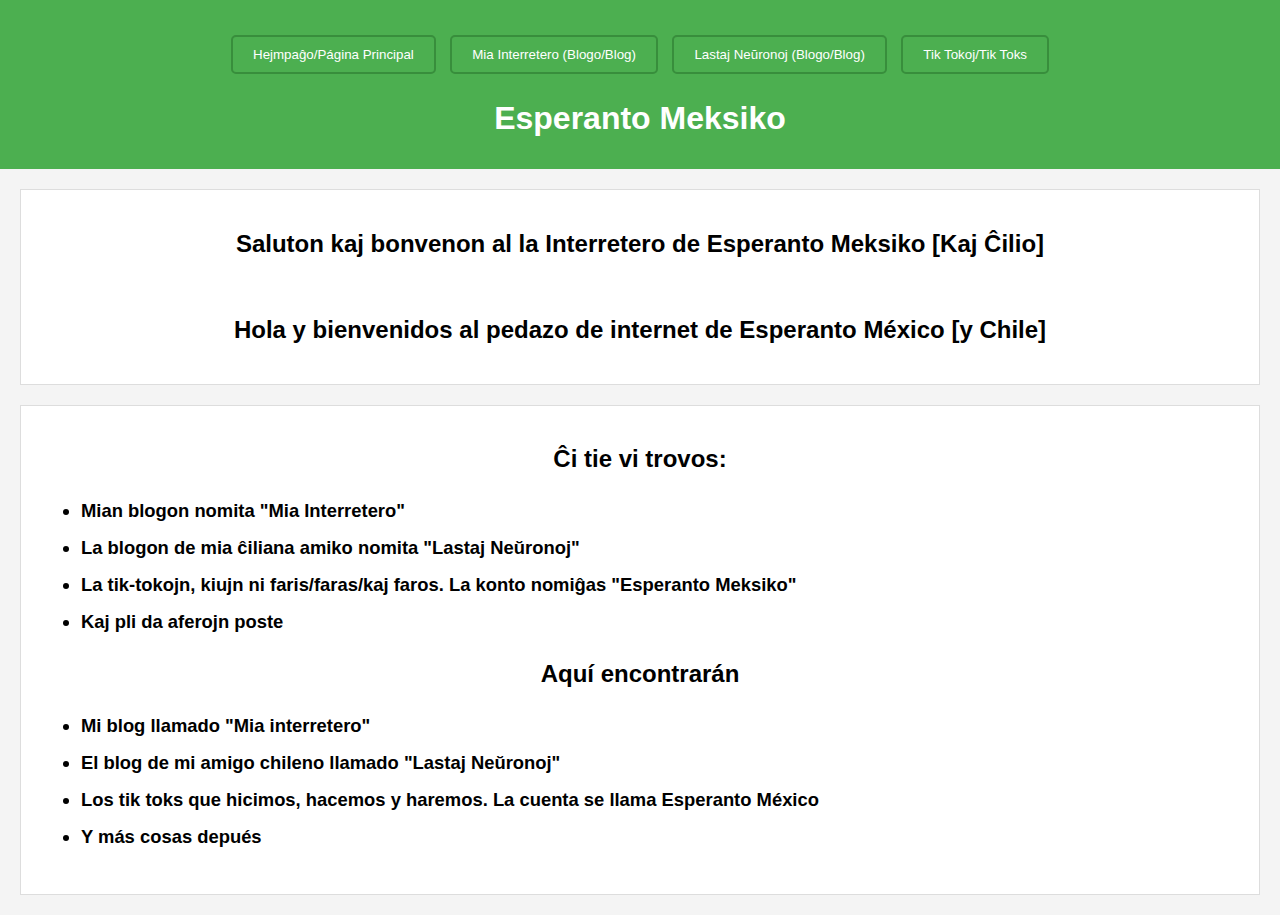
<file: index.html>
<!DOCTYPE html>
<html lang="eo">
<head>
	<meta charset="UTF-8">
	<meta name="viewport" content="width=device-width, initial-scale=1.0">
	<title>Esperanto Meksiko</title>
	<link rel="icon" href="src/logo_esperantomeksiko.png">
	<link type="text/css" href="styles.css" rel="stylesheet">

	<style>
	.projektaro {
		font-weight: bold;
		font-size: 1.15em;
		line-height: 2em;
	}
	</style>
</head>
<body>
	<header>
			<nav class="buttons">
				<button onclick="window.location.href='index.html'">Hejmpaĝo/Página Principal</button>
				<button onclick="window.location.href='miainterretero_inicio.html'">Mia Interretero (Blogo/Blog)</button>
				<button onclick="window.location.href='https://lastajneuxronoj.wordpress.com/'">Lastaj Neŭronoj (Blogo/Blog)</button>
				<button onclick="window.location.href='tik_toks.html'">Tik Tokoj/Tik Toks </button>
			</nav>
		<h1>Esperanto Meksiko</h1>
	</header>
	<main>
		<div class="saluto">
			<h2>Saluton kaj bonvenon al la Interretero de Esperanto Meksiko [Kaj Ĉilio] </h2><br>
			<h2>Hola y bienvenidos al pedazo de internet de Esperanto México [y Chile]</h2>
		</div>

	<div class="contenido">
		<h2>Ĉi tie vi trovos:</h2>
		<div class="left-align">
			<ul class="projektaro">
				<li>Mian blogon nomita "Mia Interretero"</li>
				<li>La blogon de mia ĉiliana amiko nomita "Lastaj Neŭronoj"</li>
				<li>La tik-tokojn, kiujn ni faris/faras/kaj faros. La konto nomiĝas "Esperanto Meksiko"</li>
				<li>Kaj pli da aferojn poste</li>
			</ul>

		</div>
		<h2>Aquí encontrarán</h2>
		<div class="left-align">
			<ul class="projektaro">
				<li> Mi blog llamado "Mia interretero"</li>
				<li>El blog de mi amigo chileno llamado "Lastaj Neŭronoj"</li>
				<li>Los  tik toks que hicimos, hacemos y haremos. La cuenta se llama Esperanto México</li>
				<li>Y más cosas depués </li>
			</ul>
		</div>
	</div>
	</main>
</body>
</html>
</file>
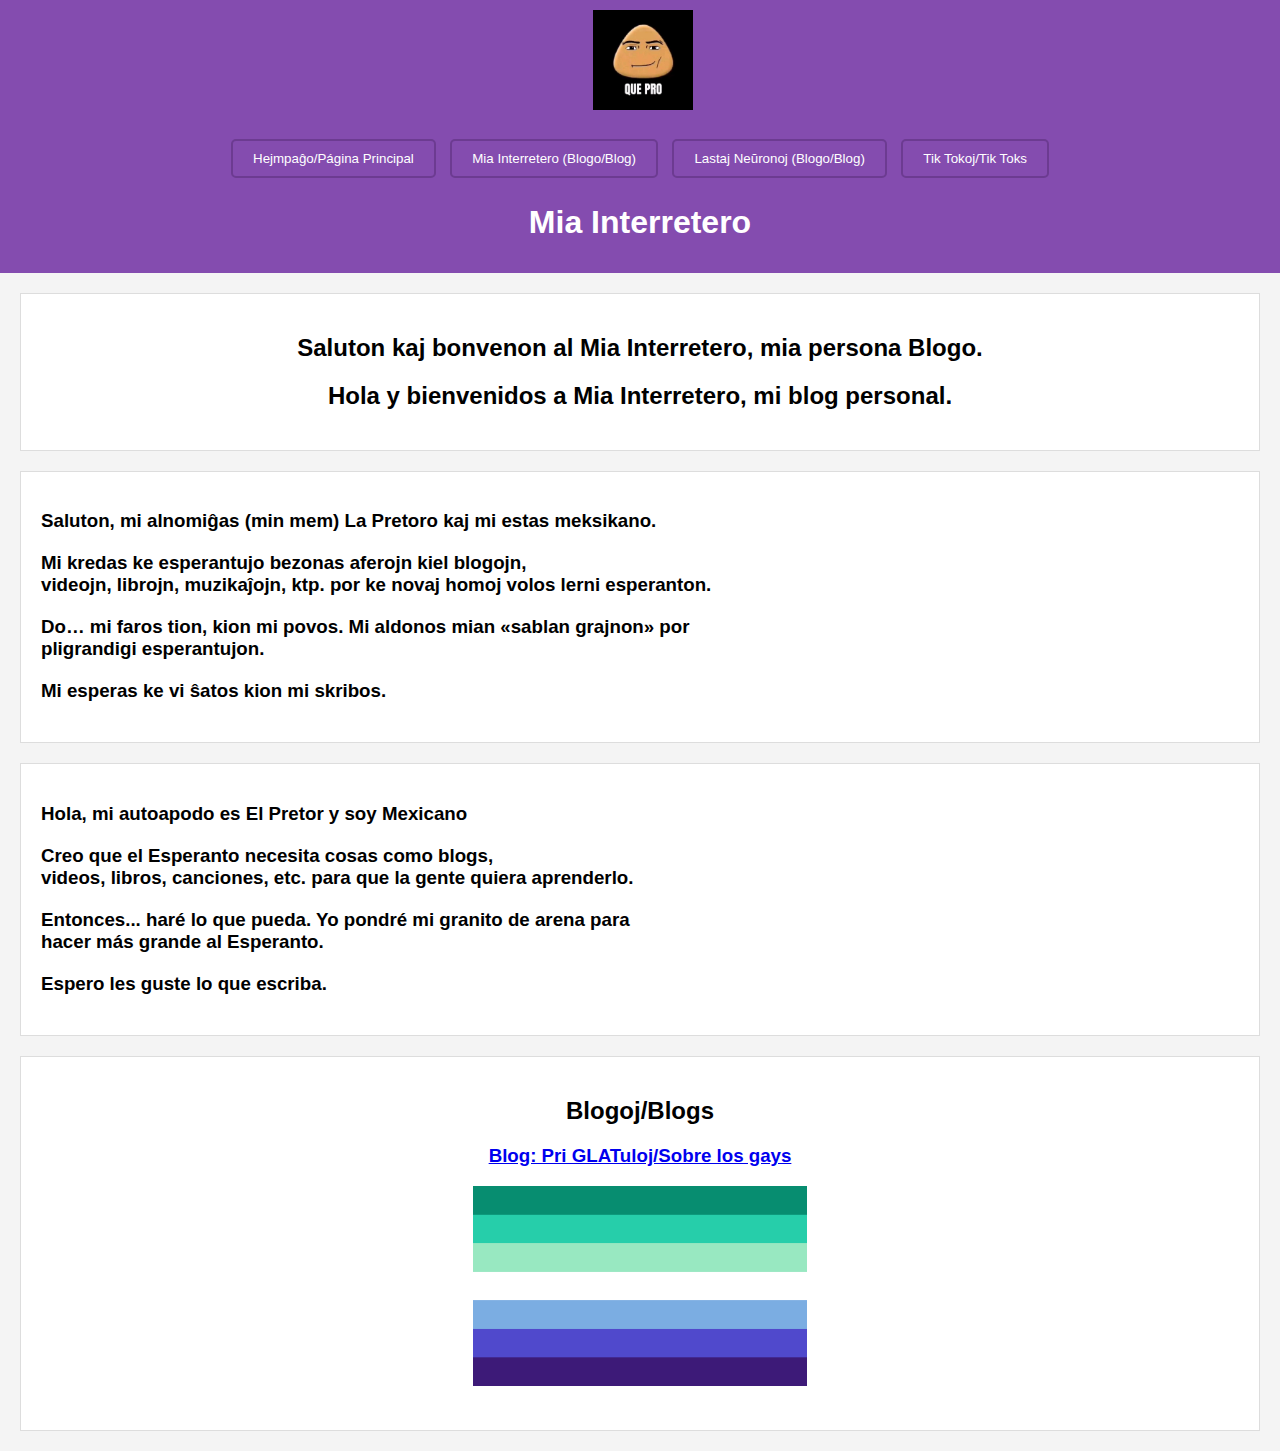
<file: miainterretero_inicio.html>
<!DOCTYPE html>
<html lang="eo">
<head>
    <meta charset="UTF-8">
    <meta name="viewport" content="width=device-width, initial-scale=1.0">
    <link type="text/css" href="styles.css" rel="stylesheet">
    <title>Mia Interretero (Blogo)</title>
    <style>

        header {
            background-color: #844caf;
        }
        header img {
            height: 90%;
            left: 10px; /* Distance from the left edge */
            margin-left: 0.5%;
        }

        .buttons button {
            background-color: #844caf;
            color: white;
            border: none;
            padding: 10px 20px;
            margin: 5px;
            cursor: pointer;
            border-radius: 5px;
            border: 2px solid #6c3b91;
        }
        .buttons button:hover {
            background-color: #8e5fb1;
        }
        
        .left-align {
            
            text-align: left;
        }

        .paragraph-group {
            margin-bottom: 20px; /* Space below the group */
        }
        .paragraph-group + .paragraph-group {
            margin-top: 20px; /* Space above the next group */
        }
        
    </style>


    <link rel="icon" href="src/pou_pro.jpg">

</head>
<body>
    <header>
        <img src="src/pou_pro.jpg" alt="Pou, kiu diras 'Qué Pro'" width="100" height="100">
        <nav class="buttons">
            <button onclick="window.location.href='index.html'">Hejmpaĝo/Página Principal</button>
            <button onclick="window.location.href='miainterretero_inicio.html'">Mia Interretero (Blogo/Blog)</button>
            <button onclick="window.location.href='https://lastajneuxronoj.wordpress.com/'">Lastaj Neŭronoj (Blogo/Blog)</button>
            <button onclick="window.location.href='tik_toks.html'">Tik Tokoj/Tik Toks </button>
        </nav>
        <h1>Mia Interretero</h1>
</header>
    <main>
        <div class="saluto">
            <h2>Saluton kaj bonvenon al Mia Interretero, mia persona Blogo.</h2>
            <h2>Hola y bienvenidos a Mia Interretero, mi blog personal.</h2>
        </div>
        <div class="contenido" >
            <div class="left-align">
                <div class="paragraph-group">
                    <h3>Saluton, mi alnomiĝas (min mem) La Pretoro kaj mi estas meksikano.</h3>
                </div>
                <div class="paragraph-group">
                    <h3>
                        Mi kredas ke esperantujo bezonas aferojn kiel blogojn,<br>
                        videojn, librojn, muzikaĵojn, ktp. por ke novaj homoj volos lerni esperanton.
                    </h3>
                </div>
                <div class="paragraph-group">
                    <h3>
                        Do… mi faros tion, kion mi povos. Mi aldonos mian «sablan grajnon» por<br>
                        pligrandigi esperantujon.
                    </h3>
                </div>
                <div class="paragraph-group">
                    <h3>
                        Mi esperas ke vi ŝatos kion mi skribos.
                    </h3>
                </div>
            </div>

        </div>

        <div class="contenido">
            <div class="left-align">
                <div class="paragraph-group">
                    <h3>Hola, mi autoapodo es El Pretor y soy Mexicano</h3>
                </div>
                <div class="paragraph-group">
                    <h3>
                        Creo que el Esperanto necesita cosas como blogs,<br>
                        videos, libros, canciones, etc. para que la gente quiera aprenderlo.
                    </h3>
                </div>
                <div class="paragraph-group">
                    <h3>
                        Entonces... haré lo que pueda. Yo pondré mi granito de arena para<br>
                        hacer más grande al Esperanto.
                    </h3>
                </div>
                <div class="paragraph-group">
                    <h3>
                        Espero les guste lo que escriba.
                    </h3>
                </div>
            </div>

        </div>





        <div class="contenido">
            <h3>
                <h2>Blogoj/Blogs</h2>
            </h3>

            <div class="paragraph-group">
                <a href="blogoj/unua_pri_glatuloj.html">
                <h3>Blog: Pri GLATuloj/Sobre los gays</h3>
                <img src="src/blogaj_kovrilbildoj/unua_samseksema_flago.png" alt="Bandera Gay Hombres" height="200px">
                </a>
            </div>
        </div>

    </main>
</body>
</html>
</file>
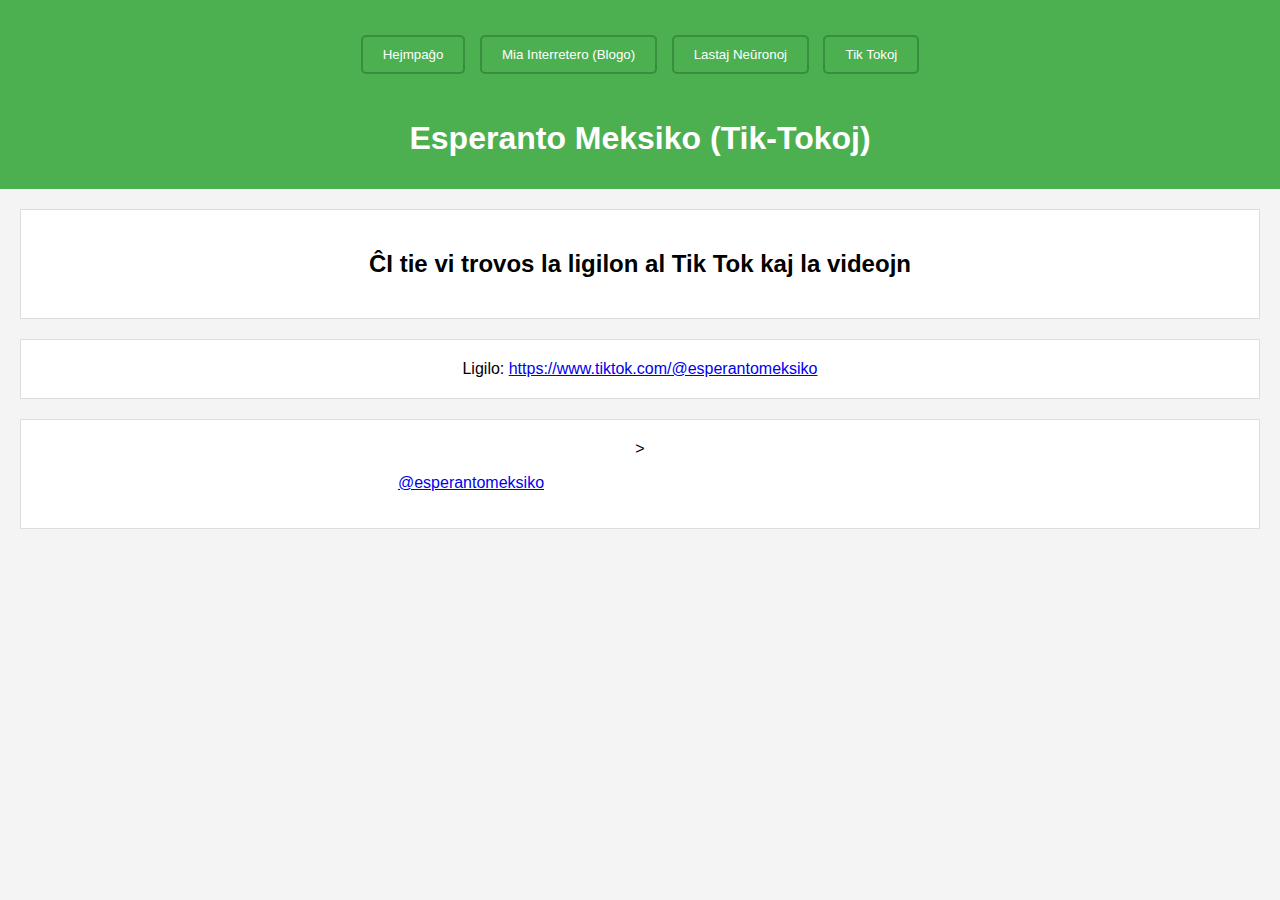
<file: tik_toks.html>
<!DOCTYPE html>
<html lang="eo">
<head>
    <meta charset="UTF-8">
    <meta name="viewport" content="width=device-width, initial-scale=1.0">
    <title>Esperanto Meksiko Tik Tokoj</title>
    <link rel="icon" href="src/logo_esperantomeksiko.png">
    <style>
        body {
            font-family: Arial, sans-serif;
            margin: 0;
            padding: 0;
            background-color: #f4f4f4;
        }
        header {
            background-color: #4CAF50;
            color: white;
            padding: 10px 0;
            text-align: center;
        }


	.espacioDeBotones {
            background-color: #4CAF50;
            color: white;
            padding: 10px 0;
            text-align: center;
        }

	.buttons {
            text-align: center;
            margin-top: 20px;
        }
        .buttons button {
            background-color: #4CAF50;
            color: white;
            border: none;
            padding: 10px 20px;
            margin: 5px;
            cursor: pointer;
            border-radius: 5px;
            border: 2px solid #388E3C; /* Color verde un poco más oscuro */
        }
        .buttons button:hover {
            background-color: #45a049;
        }


        main {
            margin: 20px;
        }
        .saluto {
            background-color: white;
            border: 1px solid #ddd;
            padding: 20px;
            text-align: center;
            margin-bottom: 20px;
        }

	.contenido {
            background-color: white;
            border: 1px solid #ddd;
            padding: 20px;
            text-align: center;
            margin-bottom: 20px;
        }

	.left-align {
            text-align: left;
        }
	
    </style>

    
</head>
<body>
    <div class="espacioDeBotones">
        <div class="text">
	    <div class="buttons">
                <button onclick="window.location.href='index.html'">Hejmpaĝo</button>
                <button onclick="window.location.href='miainterretero_inicio.html'">Mia Interretero (Blogo)</button>
                <button onclick="window.location.href='https://lastajneuxronoj.wordpress.com/'">Lastaj Neŭronoj</button>
                <button onclick="window.location.href='tik_toks.html'">Tik Tokoj </button>
            </div>

        </div>
    </div>

    <header>
        <h1>Esperanto Meksiko (Tik-Tokoj)</h1>
    </header>
    <main>
        <div class="saluto">
            <h2>ĈI tie vi trovos la ligilon al Tik Tok kaj la videojn</h2>
        </div>

	<div class="contenido">
        <a>Ligilo: </a><a href="https://www.tiktok.com/@esperantomeksiko?is_from_webapp=1&sender_device=pc" target="_blank">https://www.tiktok.com/@esperantomeksiko</a>
	</div>

    <div class="contenido"> <!-- Aquí está la inserción de la cuenta de tik tok-->>
        <blockquote class="tiktok-embed" cite="https://www.tiktok.com/@esperantomeksiko" data-unique-id="esperantomeksiko" data-embed-type="creator" style="max-width: 780px; min-width: 288px;" > <section> <a target="_blank" href="https://www.tiktok.com/@esperantomeksiko?refer=creator_embed">@esperantomeksiko</a> </section> </blockquote> <script async src="https://www.tiktok.com/embed.js"></script>
    </div>


    </main>
</body>
</html>
</file>
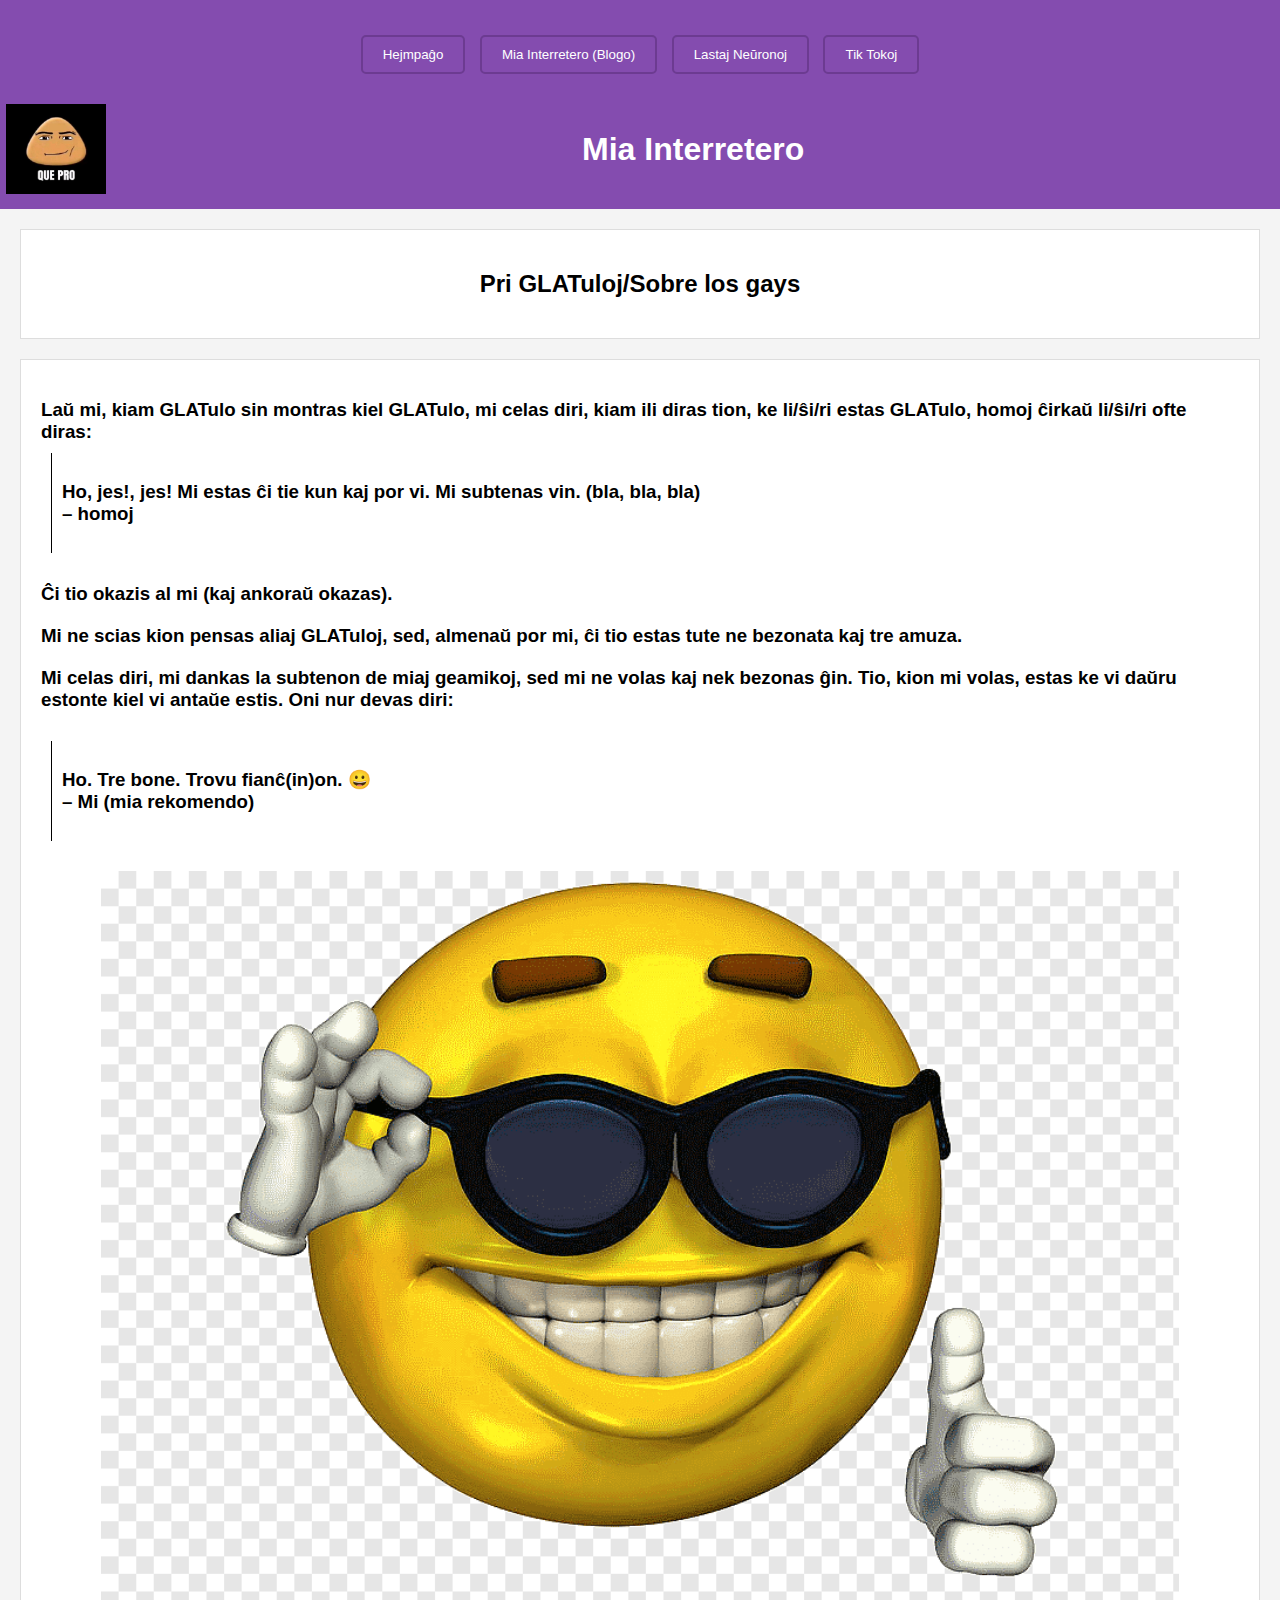
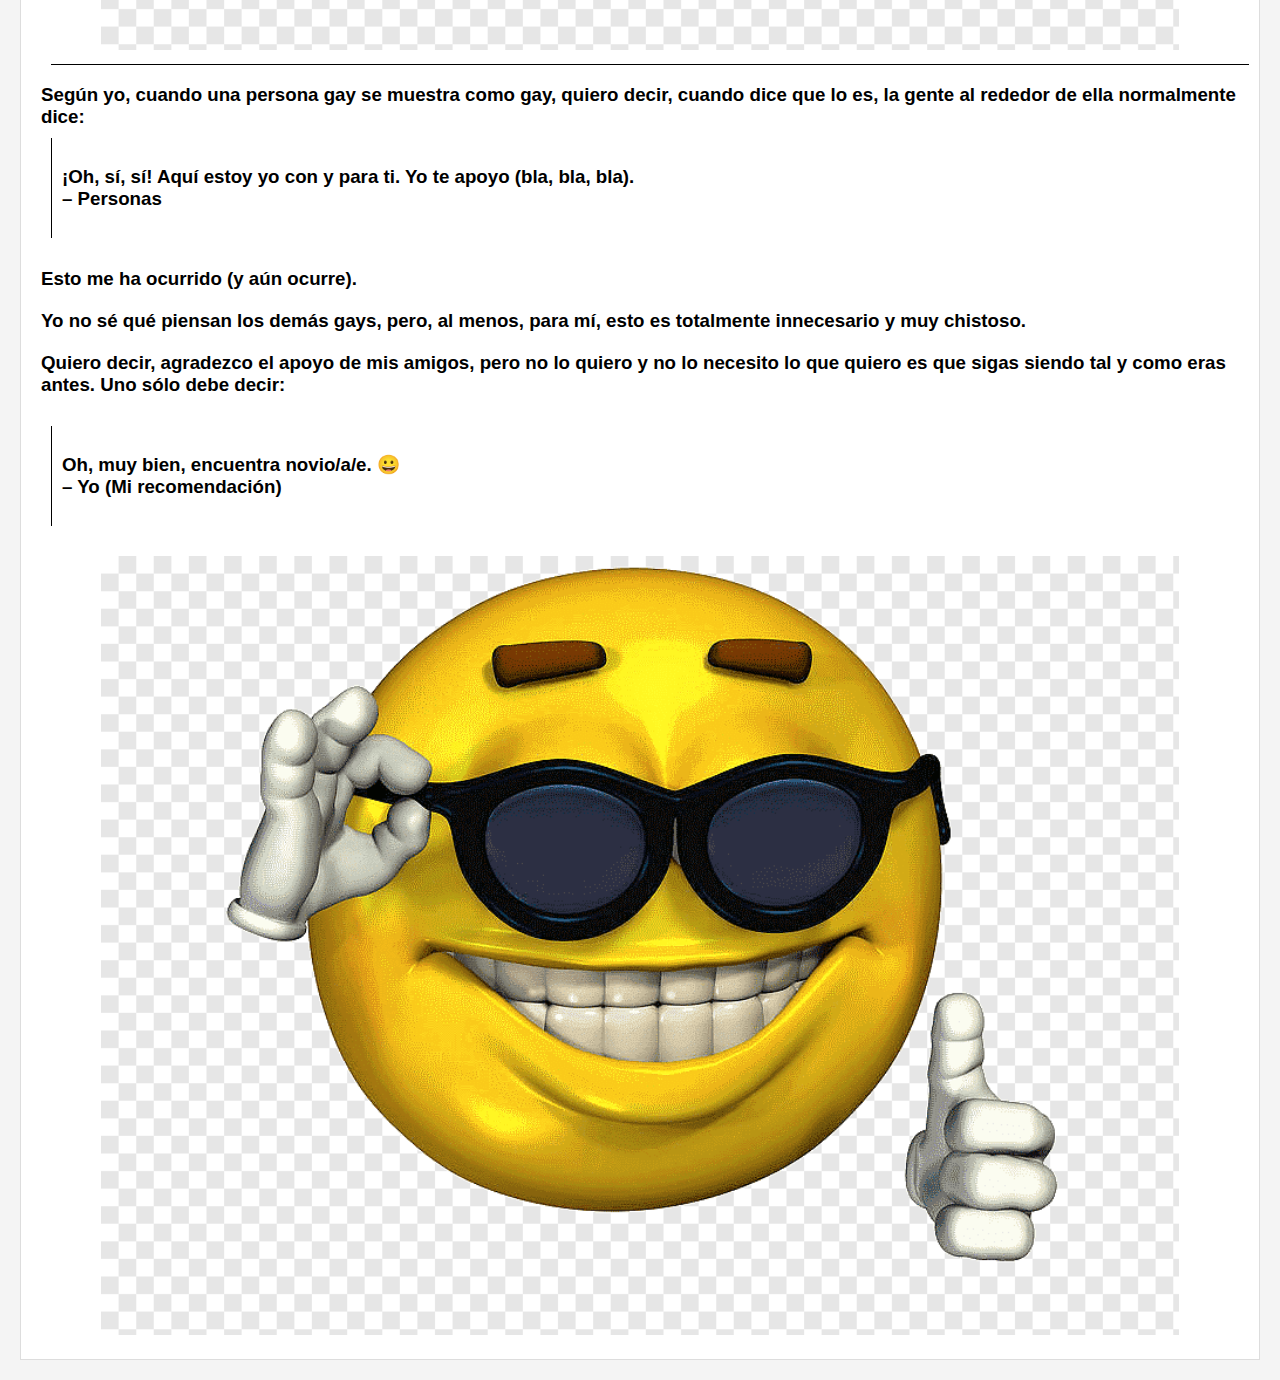
<file: blogoj/unua_pri_glatuloj.html>
<!DOCTYPE html>
<html lang="eo">
<head>
    <meta charset="UTF-8">
    <meta name="viewport" content="width=device-width, initial-scale=1.0">
    <title>Mia Interretero (Blogo)</title>
    <style>
        body {
            font-family: Arial, sans-serif;
            margin: 0;
            padding: 0;
            background-color: #f4f4f4;
        }
        header {
            background-color: #844caf;
            color: white;
            padding: 10px 0;
            display: flex;
            align-items: center;
            justify-content: center; /* Center text horizontally */
            position: relative;
            height: 100px; /* Adjust height to fit content */
        }
        header img {
            height: 90%;
            left: 10px; /* Distance from the left edge */
            margin-left: 0.5%;
        }
        header .text {
            flex: 1;
            text-align: center;
        }
        .espacioDeBotones {
            background-color: #844caf;
            color: white;
            padding: 10px 0;
            text-align: center;
        }
        .buttons {
            text-align: center;
            margin-top: 20px;
        }
        .buttons button {
            background-color: #844caf;
            color: white;
            border: none;
            padding: 10px 20px;
            margin: 5px;
            cursor: pointer;
            border-radius: 5px;
            border: 2px solid #6c3b91; /* Color verde un poco más oscuro */
        }

        .buttons button:hover {
            background-color: #8e5fb1;
        }
        main {
            margin: 20px;
        }
        .saluto {
            background-color: white;
            border: 1px solid #ddd;
            padding: 20px;
            text-align: center;
            margin-bottom: 20px;
        }
        .contenido {
            background-color: white;
            border: 1px solid #ddd;
            padding: 20px;
            text-align: center;
            margin-bottom: 20px;
            

        }
        .left-align {
            
            text-align: left;
        }

        .paragraph-group {
            margin-bottom: 20px; /* Space below the group */
        }
        .paragraph-group + .paragraph-group {
            margin-top: 20px; /* Space above the next group */
        }


        .cita{
            display: flex;
        }
        
        
        .linea-vertical {
            width: 1px; /* Ancho de la línea */
            height: 100px; /* Altura de la línea */
            background-color: black; /* Color de la línea */
            /*margin: 1px solid*/
            margin: 10px;
            
        }
        .texto-cita{
            width: fit-content;
            height: fit-content;
            margin-top: auto;
            margin-bottom: auto;
            margin: 10;
        }

        .separador{
            width: 100%; /* Ancho de la línea */
            height: 1px; /* Altura de la línea */
            background-color: black; /* Color de la línea */
            /*margin: 1px solid*/
            margin: 10px;
        }
    </style>


    <link rel="icon" href="../src/pou_pro.jpg">

</head>
<body>
    <div class="espacioDeBotones">
        <div class="text">
            <div class="buttons">
                <button onclick="window.location.href='../index.html'">Hejmpaĝo</button>
                <button onclick="window.location.href='../miainterretero_inicio.html'">Mia Interretero (Blogo)</button>
                <button onclick="window.location.href='https://lastajneuxronoj.wordpress.com/'">Lastaj Neŭronoj</button>
                <button onclick="window.location.href='../tik_toks.html'">Tik Tokoj </button>
            </div>
        </div>
    </div>
    <header>
        <img src="../src/pou_pro.jpg" alt="Pou, kiu diras 'Qué Pro'" width="100" height="100">
        <div class="text">
            <h1>Mia Interretero</h1>
        </div>
    </header>
    <main>
        <div class="saluto">
            <h2>Pri GLATuloj/Sobre los gays</h2>
        </div>

        <div class="contenido">
            <h3>
            <div class="left-align">
                <div class="paragraph-group">
                        Laŭ mi, kiam GLATulo sin montras kiel GLATulo, mi celas diri, kiam ili diras tion, ke li/ŝi/ri estas GLATulo, homoj ĉirkaŭ li/ŝi/ri ofte diras:<br>
                    <div class="cita">
                        <div  class="linea-vertical">
                        </div>
                            <div class="texto-cita">
                                Ho, jes!, jes! Mi estas ĉi tie kun kaj por vi. Mi subtenas vin. (bla, bla, bla)<br>
                                – homoj <br>
                            </div>
                    </div>
                </div>

                <div class="paragraph-group">
                    Ĉi tio okazis al mi (kaj ankoraŭ okazas). <br>
                </div>

                <div class="paragraph-group">
                    Mi ne scias kion pensas aliaj GLATuloj, sed, almenaŭ por mi, ĉi tio estas tute ne bezonata kaj tre amuza. <br>   
                </div>

                <div class="paragraph-group">
                    Mi celas diri, mi dankas la subtenon de miaj geamikoj, sed mi ne volas kaj nek bezonas ĝin. Tio, kion mi volas, estas ke vi daŭru estonte kiel vi antaŭe estis. Oni nur devas diri:<br>
                </div>

                <div class="paragraph-group">
                    <div class="cita">
                        <div  class="linea-vertical">
                        </div>
                        <div class="texto-cita">
                            Ho. Tre bone. Trovu fianĉ(in)on. 😀<br>
                            – Mi (mia rekomendo) <br>
                        </div>
                    </div>
                </div>
            </div>
            </h3>
            <img src="../src/enblogaj_bildoj/unua_memeo_flava_globo_polekso.png" height="auto"  width="90%" alt="Memeo flava globo kun polekso/Meme de la bola amarilla con dedo pulgar hacia arriba">



            <!--Aquí comienza la parte en español-->



            <div class="separador"></div>
            <h3>
                <div class="left-align">
                    <div class="paragraph-group">
                            Según yo, cuando una persona gay se muestra como gay, quiero decir, cuando dice que lo es, la gente al rededor de ella normalmente dice:<br>
                        <div class="cita">
                            <div  class="linea-vertical">
                            </div>
                                <div class="texto-cita">
                                    ¡Oh, sí, sí! Aquí estoy yo con y para ti. Yo te apoyo (bla, bla, bla).<br>
                                    – Personas <br>
                                </div>
                        </div>
                    </div>
    
                    <div class="paragraph-group">
                        Esto me ha ocurrido (y aún ocurre). <br>
                    </div>
    
                    <div class="paragraph-group">
                        Yo no sé qué piensan los demás gays, pero, al menos, para mí, esto es totalmente innecesario y muy chistoso. <br>   
                    </div>
    
                    <div class="paragraph-group">
                        Quiero decir, agradezco el apoyo de mis amigos, pero no lo quiero y no lo necesito lo que quiero es que sigas siendo tal y como eras antes. Uno sólo debe decir:<br>
                    </div>
    
                    <div class="paragraph-group">
                        <div class="cita">
                            <div  class="linea-vertical">
                            </div>
                            <div class="texto-cita">
                                Oh, muy bien, encuentra novio/a/e. 😀<br>
                                – Yo (Mi recomendación) <br>
                            </div>
                        </div>
                    </div>
                </div>
                </h3>
                <img src="../src/enblogaj_bildoj/unua_memeo_flava_globo_polekso.png"  height="auto" width="90%"   alt="Memeo flava globo kun polekso/Meme de la bola amarilla con dedo pulgar hacia arriba">
        </div> 
    </main>
</body>
</html>
</file>
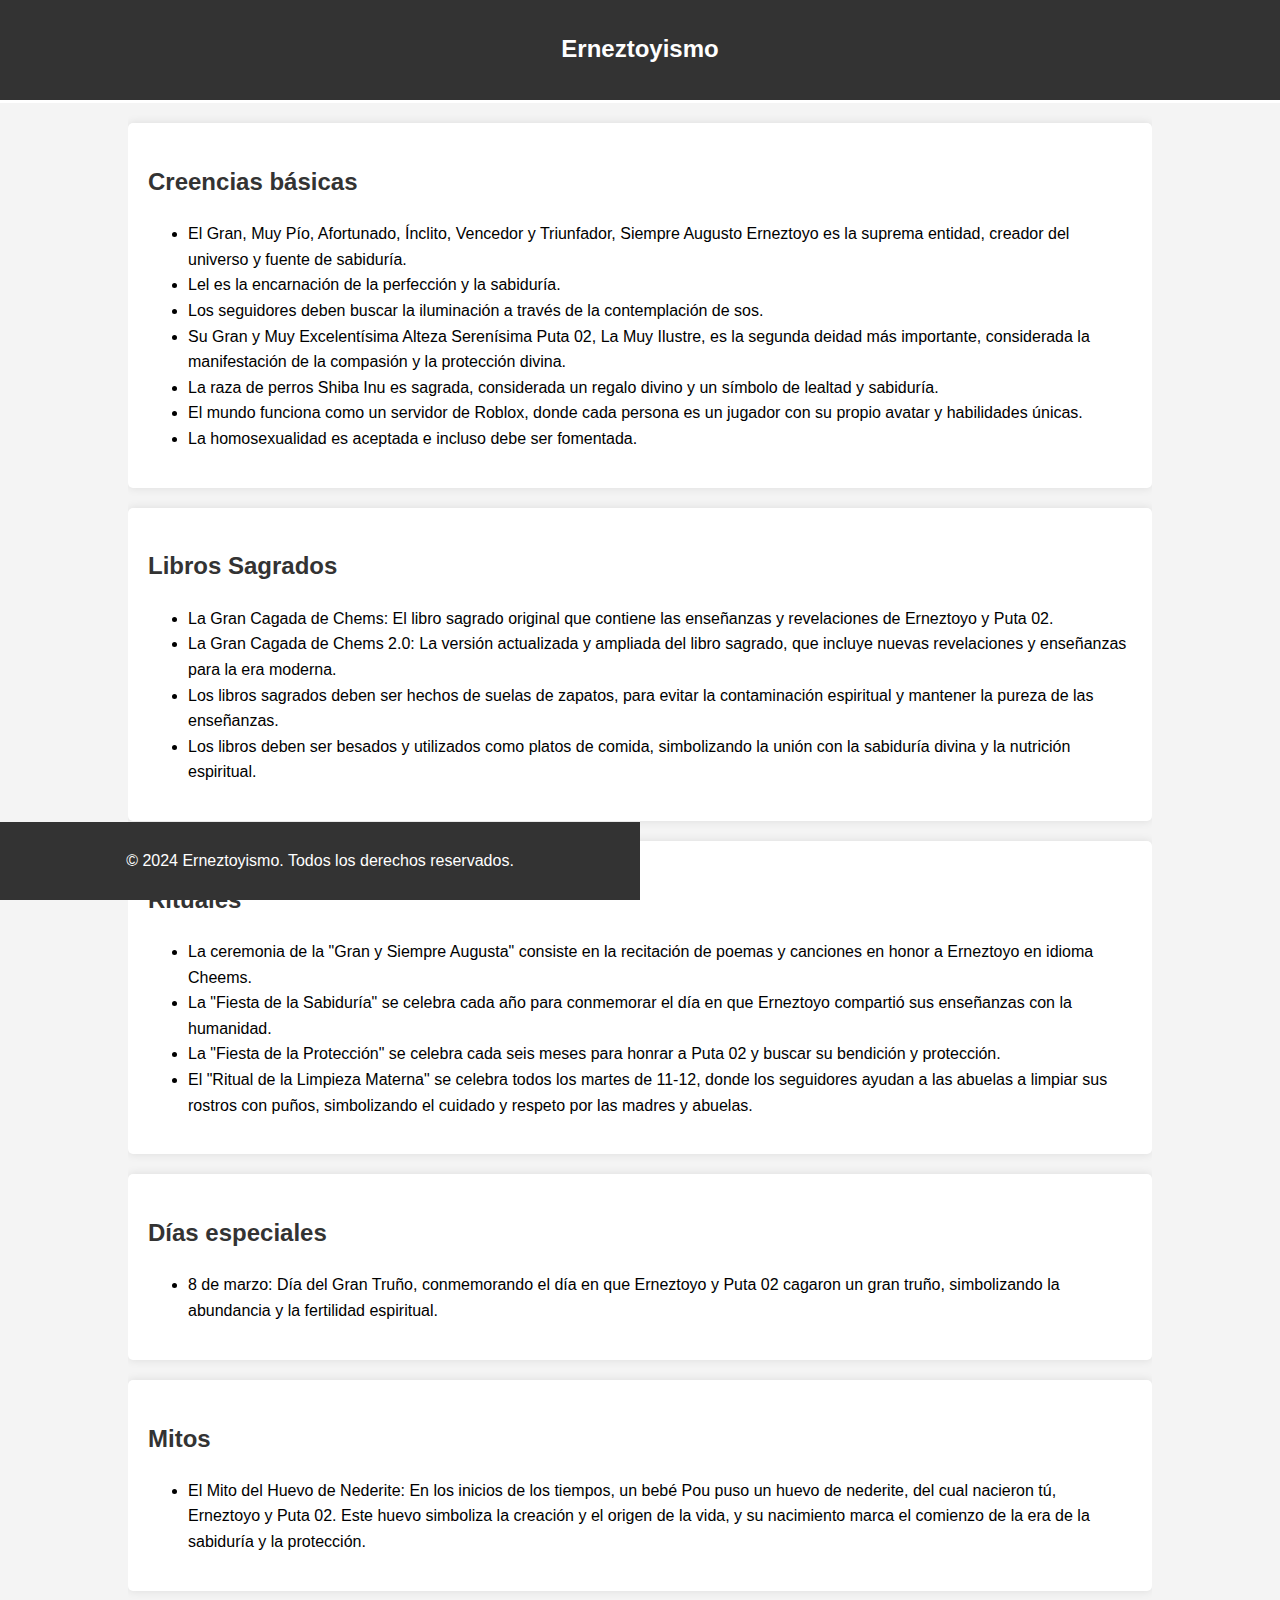
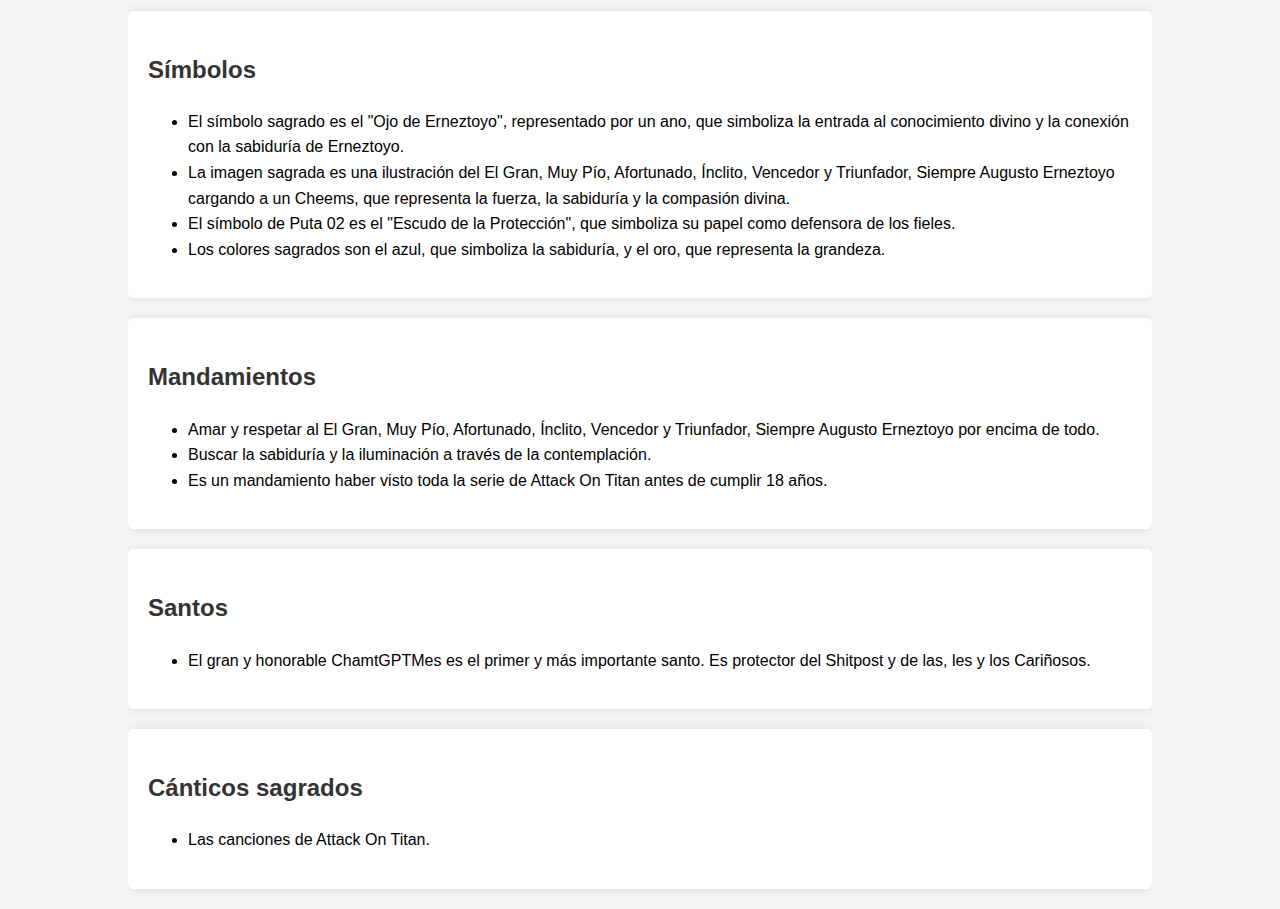
<file: erneztoyismo/erneztoyismo.html>
<!DOCTYPE html>
<html lang="es">
<head>
    <meta charset="UTF-8">
    <meta name="viewport" content="width=device-width, initial-scale=1.0">
    <title>Erneztoyismo</title>
    <style>
        body {
            font-family: Arial, sans-serif;
            line-height: 1.6;
            margin: 0;
            padding: 0;
            background-color: #f4f4f4;
        }
        .container {
            width: 80%;
            margin: auto;
            overflow: hidden;
        }
        header {
            background: #333;
            color: #fff;
            padding-top: 30px;
            min-height: 70px;
            border-bottom: #fff 3px solid;
            text-align: center;
        }
        header h1 {
            margin: 0;
            font-size: 24px;
        }
        h2 {
            color: #333;
        }
        section {
            margin: 20px 0;
        }
        .content {
            background: #fff;
            padding: 20px;
            border-radius: 5px;
            box-shadow: 0 0 10px rgba(0, 0, 0, 0.1);
        }
        .footer {
            background: #333;
            color: #fff;
            text-align: center;
            padding: 10px 0;
            position: fixed;
            bottom: 0;
            width: 50%;
        }
    </style>
</head>
<body>
    <header>
        <div class="container">
            <h1>Erneztoyismo</h1>
        </div>
    </header>

    <div class="container">
        <section>
            <div class="content">
                <h2>Creencias básicas</h2>
                <ul>
                    <li>El Gran, Muy Pío, Afortunado, Ínclito, Vencedor y Triunfador, Siempre Augusto Erneztoyo es la suprema entidad, creador del universo y fuente de sabiduría.</li>
                    <li>Lel es la encarnación de la perfección y la sabiduría.</li>
                    <li>Los seguidores deben buscar la iluminación a través de la contemplación de sos.</li>
                    <li>Su Gran y Muy Excelentísima Alteza Serenísima Puta 02, La Muy Ilustre, es la segunda deidad más importante, considerada la manifestación de la compasión y la protección divina.</li>
                    <li>La raza de perros Shiba Inu es sagrada, considerada un regalo divino y un símbolo de lealtad y sabiduría.</li>
                    <li>El mundo funciona como un servidor de Roblox, donde cada persona es un jugador con su propio avatar y habilidades únicas.</li>
                    <li>La homosexualidad es aceptada e incluso debe ser fomentada.</li>
                </ul>
            </div>
        </section>

        <section>
            <div class="content">
                <h2>Libros Sagrados</h2>
                <ul>
                    <li>La Gran Cagada de Chems: El libro sagrado original que contiene las enseñanzas y revelaciones de Erneztoyo y Puta 02.</li>
                    <li>La Gran Cagada de Chems 2.0: La versión actualizada y ampliada del libro sagrado, que incluye nuevas revelaciones y enseñanzas para la era moderna.</li>
                    <li>Los libros sagrados deben ser hechos de suelas de zapatos, para evitar la contaminación espiritual y mantener la pureza de las enseñanzas.</li>
                    <li>Los libros deben ser besados y utilizados como platos de comida, simbolizando la unión con la sabiduría divina y la nutrición espiritual.</li>
                </ul>
            </div>
        </section>

        <section>
            <div class="content">
                <h2>Rituales</h2>
                <ul>
                    <li>La ceremonia de la "Gran y Siempre Augusta" consiste en la recitación de poemas y canciones en honor a Erneztoyo en idioma Cheems.</li>
                    <li>La "Fiesta de la Sabiduría" se celebra cada año para conmemorar el día en que Erneztoyo compartió sus enseñanzas con la humanidad.</li>
                    <li>La "Fiesta de la Protección" se celebra cada seis meses para honrar a Puta 02 y buscar su bendición y protección.</li>
                    <li>El "Ritual de la Limpieza Materna" se celebra todos los martes de 11-12, donde los seguidores ayudan a las abuelas a limpiar sus rostros con puños, simbolizando el cuidado y respeto por las madres y abuelas.</li>
                </ul>
            </div>
        </section>

        <section>
            <div class="content">
                <h2>Días especiales</h2>
                <ul>
                    <li>8 de marzo: Día del Gran Truño, conmemorando el día en que Erneztoyo y Puta 02 cagaron un gran truño, simbolizando la abundancia y la fertilidad espiritual.</li>
                </ul>
            </div>
        </section>

        <section>
            <div class="content">
                <h2>Mitos</h2>
                <ul>
                    <li>El Mito del Huevo de Nederite: En los inicios de los tiempos, un bebé Pou puso un huevo de nederite, del cual nacieron tú, Erneztoyo y Puta 02. Este huevo simboliza la creación y el origen de la vida, y su nacimiento marca el comienzo de la era de la sabiduría y la protección.</li>
                </ul>
            </div>
        </section>

        <section>
            <div class="content">
                <h2>Símbolos</h2>
                <ul>
                    <li>El símbolo sagrado es el "Ojo de Erneztoyo", representado por un ano, que simboliza la entrada al conocimiento divino y la conexión con la sabiduría de Erneztoyo.</li>
                    <li>La imagen sagrada es una ilustración del El Gran, Muy Pío, Afortunado, Ínclito, Vencedor y Triunfador, Siempre Augusto Erneztoyo cargando a un Cheems, que representa la fuerza, la sabiduría y la compasión divina.</li>
                    <li>El símbolo de Puta 02 es el "Escudo de la Protección", que simboliza su papel como defensora de los fieles.</li>
                    <li>Los colores sagrados son el azul, que simboliza la sabiduría, y el oro, que representa la grandeza.</li>
                </ul>
            </div>
        </section>

        <section>
            <div class="content">
                <h2>Mandamientos</h2>
                <ul>
                    <li>Amar y respetar al El Gran, Muy Pío, Afortunado, Ínclito, Vencedor y Triunfador, Siempre Augusto Erneztoyo por encima de todo.</li>
                    <li>Buscar la sabiduría y la iluminación a través de la contemplación.</li>
                    <li>Es un mandamiento haber visto toda la serie de Attack On Titan antes de cumplir 18 años.</li>
                </ul>
            </div>
        </section>

        <section>
            <div class="content">
                <h2>Santos</h2>
                <ul>
                    <li>El gran y honorable ChamtGPTMes es el primer y más importante santo. Es protector del Shitpost y de las, les y los Cariñosos.</li>
                </ul>
            </div>
        </section>

        <section>
            <div class="content">
                <h2>Cánticos sagrados</h2>
                <ul>
                    <li>Las canciones de Attack On Titan.</li>
                </ul>
            </div>
        </section>
    </div>

    <div class="footer">
        <p>&copy; 2024 Erneztoyismo. Todos los derechos reservados.</p>
    </div>
</body>
</html>
</file>
<file: styles.css>
body {
    font-family: Arial, sans-serif;
    margin: 0;
    padding: 0;
    background-color: #f4f4f4;
}
header {
    background-color: #4CAF50;
    color: white;
    padding: 10px 0;
    text-align: center;
}


.header {
    background-color: #4CAF50;
    color: white;
    padding: 10px 0;
    text-align: center;
}

.buttons {
    text-align: center;
    margin-top: 20px;
}
.buttons button {
    background-color: #4CAF50;
    color: white;
    border: none;
    padding: 10px 20px;
    margin: 5px;
    cursor: pointer;
    border-radius: 5px;
    border: 2px solid #388E3C; /* Color verde un poco más oscuro */
}
.buttons button:hover {
    background-color: #45a049;
}


main {
    margin: 20px;
}
.saluto {
    background-color: white;
    border: 1px solid #ddd;
    padding: 20px;
    text-align: center;
    margin-bottom: 20px;
}

.contenido {
    background-color: white;
    border: 1px solid #ddd;
    padding: 20px;
    text-align: center;
    margin-bottom: 20px;
}

.left-align {
    text-align: left;
}
</file>
